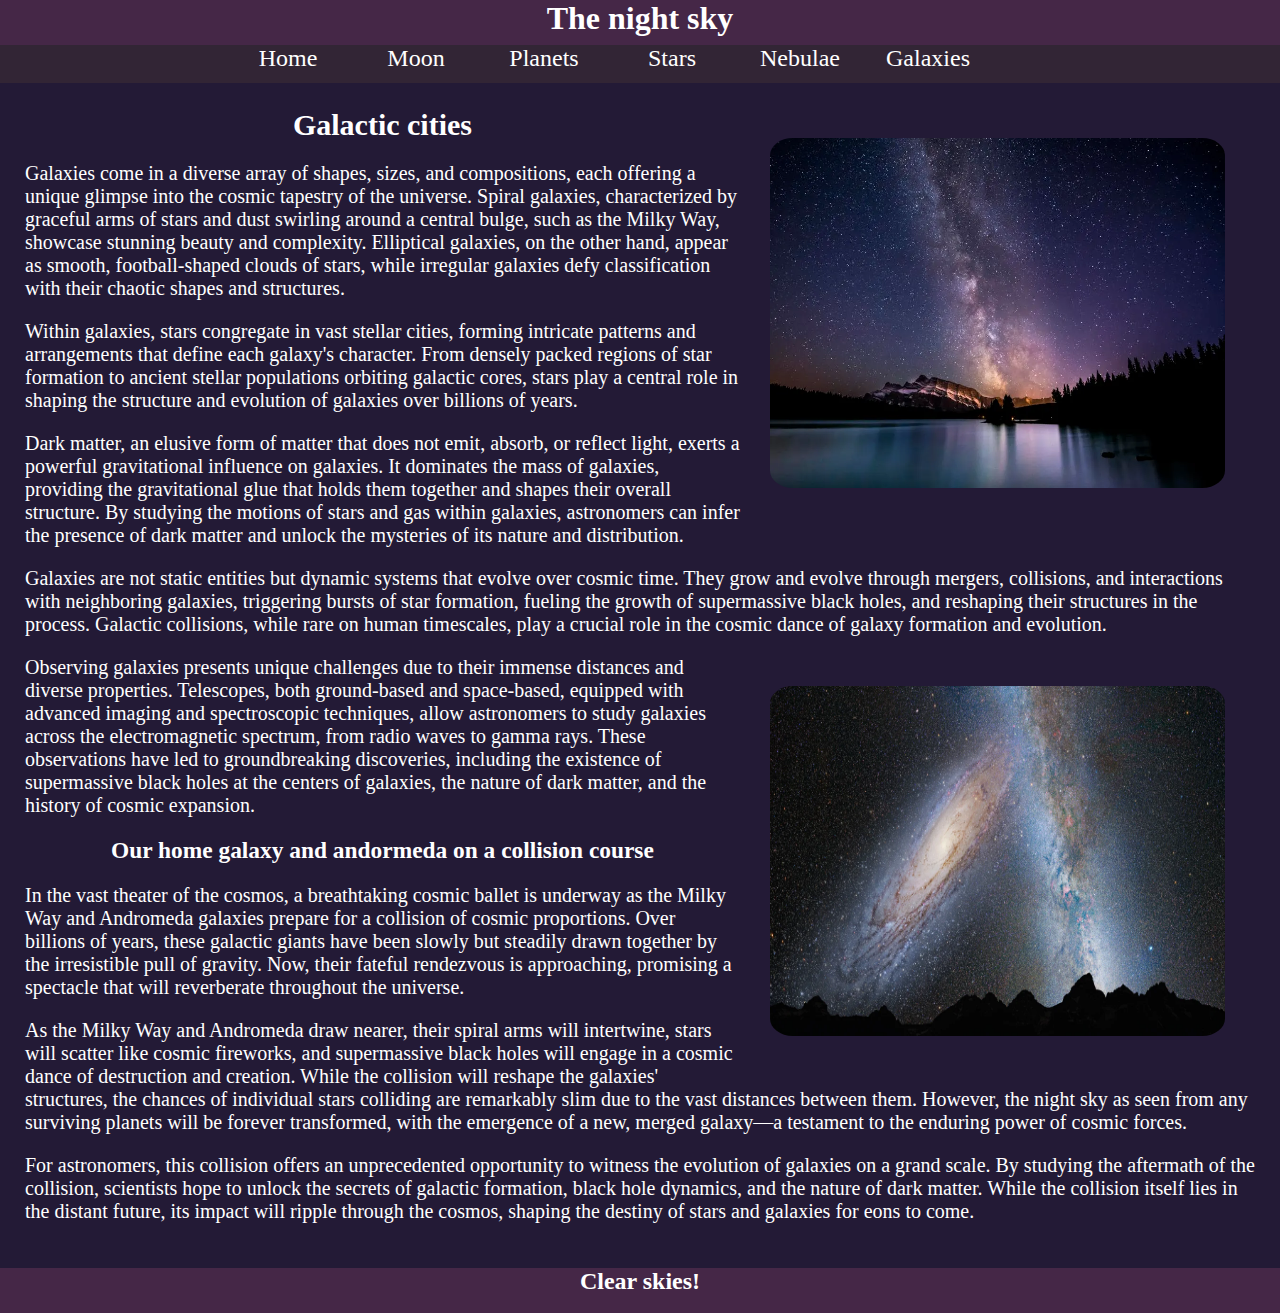
<file: galaxies.html>
<!DOCTYPE html>
<html lang="en">
<head>
    <meta charset="UTF-8">
    <meta name="viewport" content="width=device-width, initial-scale=1.0">
    <link rel="stylesheet" href="galaxies.css">
</head>
<body>
    <header><h1>The night sky</h1></header>
    <nav>
        <div class="home" id="home">Home</div>
        <div class="moon" id="moon">Moon</div>
        <div class="planets" id="planets">Planets</div>
        <div class="stars" id="stars">Stars</div>
        <div class="nebulae" id="nebulae">Nebulae</div>
        <div class="galaxies" id="galaxies">Galaxies</div>
        <script>
            var home = document.getElementById("home")
            var moon = document.getElementById("moon")
            var stars = document.getElementById("stars")
            var nebuale = document.getElementById("nebulae")
            var galaxies = document.getElementById("galaxies")
            var planets = document.getElementById("planets")
            
            home.addEventListener("click",function(){
                window.open("index.html", "_self")
            })
            moon.addEventListener("click",function(){
                window.open("moon.html", "_self")
            })
            stars.addEventListener("click",function(){
                window.open("stars.html", "_self")
            })
            nebulae.addEventListener("click",function(){
                window.open("nebulae.html", "_self")
            })
            galaxies.addEventListener("click",function(){
                window.open("galaxies.html", "_self")
            })
            planets.addEventListener("click",function(){
                window.open("planets.html","_self")
            })
            

        </script>
    </nav>
    <main>
        <div class="content">
            <img src="milky way.jpg" alt="milky way">
            <h2>Galactic cities</h2>
            <p>Galaxies come in a diverse array of shapes, sizes, and compositions, each offering a unique glimpse into the cosmic tapestry of the universe. Spiral galaxies, characterized by graceful arms of stars and dust swirling around a central bulge, such as the Milky Way, showcase stunning beauty and complexity. Elliptical galaxies, on the other hand, appear as smooth, football-shaped clouds of stars, while irregular galaxies defy classification with their chaotic shapes and structures.</p>
            <p>Within galaxies, stars congregate in vast stellar cities, forming intricate patterns and arrangements that define each galaxy's character. From densely packed regions of star formation to ancient stellar populations orbiting galactic cores, stars play a central role in shaping the structure and evolution of galaxies over billions of years.</p>
            <p>Dark matter, an elusive form of matter that does not emit, absorb, or reflect light, exerts a powerful gravitational influence on galaxies. It dominates the mass of galaxies, providing the gravitational glue that holds them together and shapes their overall structure. By studying the motions of stars and gas within galaxies, astronomers can infer the presence of dark matter and unlock the mysteries of its nature and distribution.</p>
            <p>Galaxies are not static entities but dynamic systems that evolve over cosmic time. They grow and evolve through mergers, collisions, and interactions with neighboring galaxies, triggering bursts of star formation, fueling the growth of supermassive black holes, and reshaping their structures in the process. Galactic collisions, while rare on human timescales, play a crucial role in the cosmic dance of galaxy formation and evolution.</p>
            <img src="andormeda.jpg" alt="andormeda">
            <p>Observing galaxies presents unique challenges due to their immense distances and diverse properties. Telescopes, both ground-based and space-based, equipped with advanced imaging and spectroscopic techniques, allow astronomers to study galaxies across the electromagnetic spectrum, from radio waves to gamma rays. These observations have led to groundbreaking discoveries, including the existence of supermassive black holes at the centers of galaxies, the nature of dark matter, and the history of cosmic expansion.</p>
            <h3>Our home galaxy and andormeda on a collision course</h3>
            <p>In the vast theater of the cosmos, a breathtaking cosmic ballet is underway as the Milky Way and Andromeda galaxies prepare for a collision of cosmic proportions. Over billions of years, these galactic giants have been slowly but steadily drawn together by the irresistible pull of gravity. Now, their fateful rendezvous is approaching, promising a spectacle that will reverberate throughout the universe.</p>
            <p>As the Milky Way and Andromeda draw nearer, their spiral arms will intertwine, stars will scatter like cosmic fireworks, and supermassive black holes will engage in a cosmic dance of destruction and creation. While the collision will reshape the galaxies' structures, the chances of individual stars colliding are remarkably slim due to the vast distances between them. However, the night sky as seen from any surviving planets will be forever transformed, with the emergence of a new, merged galaxy—a testament to the enduring power of cosmic forces.</p>
            <p>For astronomers, this collision offers an unprecedented opportunity to witness the evolution of galaxies on a grand scale. By studying the aftermath of the collision, scientists hope to unlock the secrets of galactic formation, black hole dynamics, and the nature of dark matter. While the collision itself lies in the distant future, its impact will ripple through the cosmos, shaping the destiny of stars and galaxies for eons to come.</p>
        </div>

    </main>
    <footer><h2>Clear skies!</h2></footer>
</body>
</html>
</file>
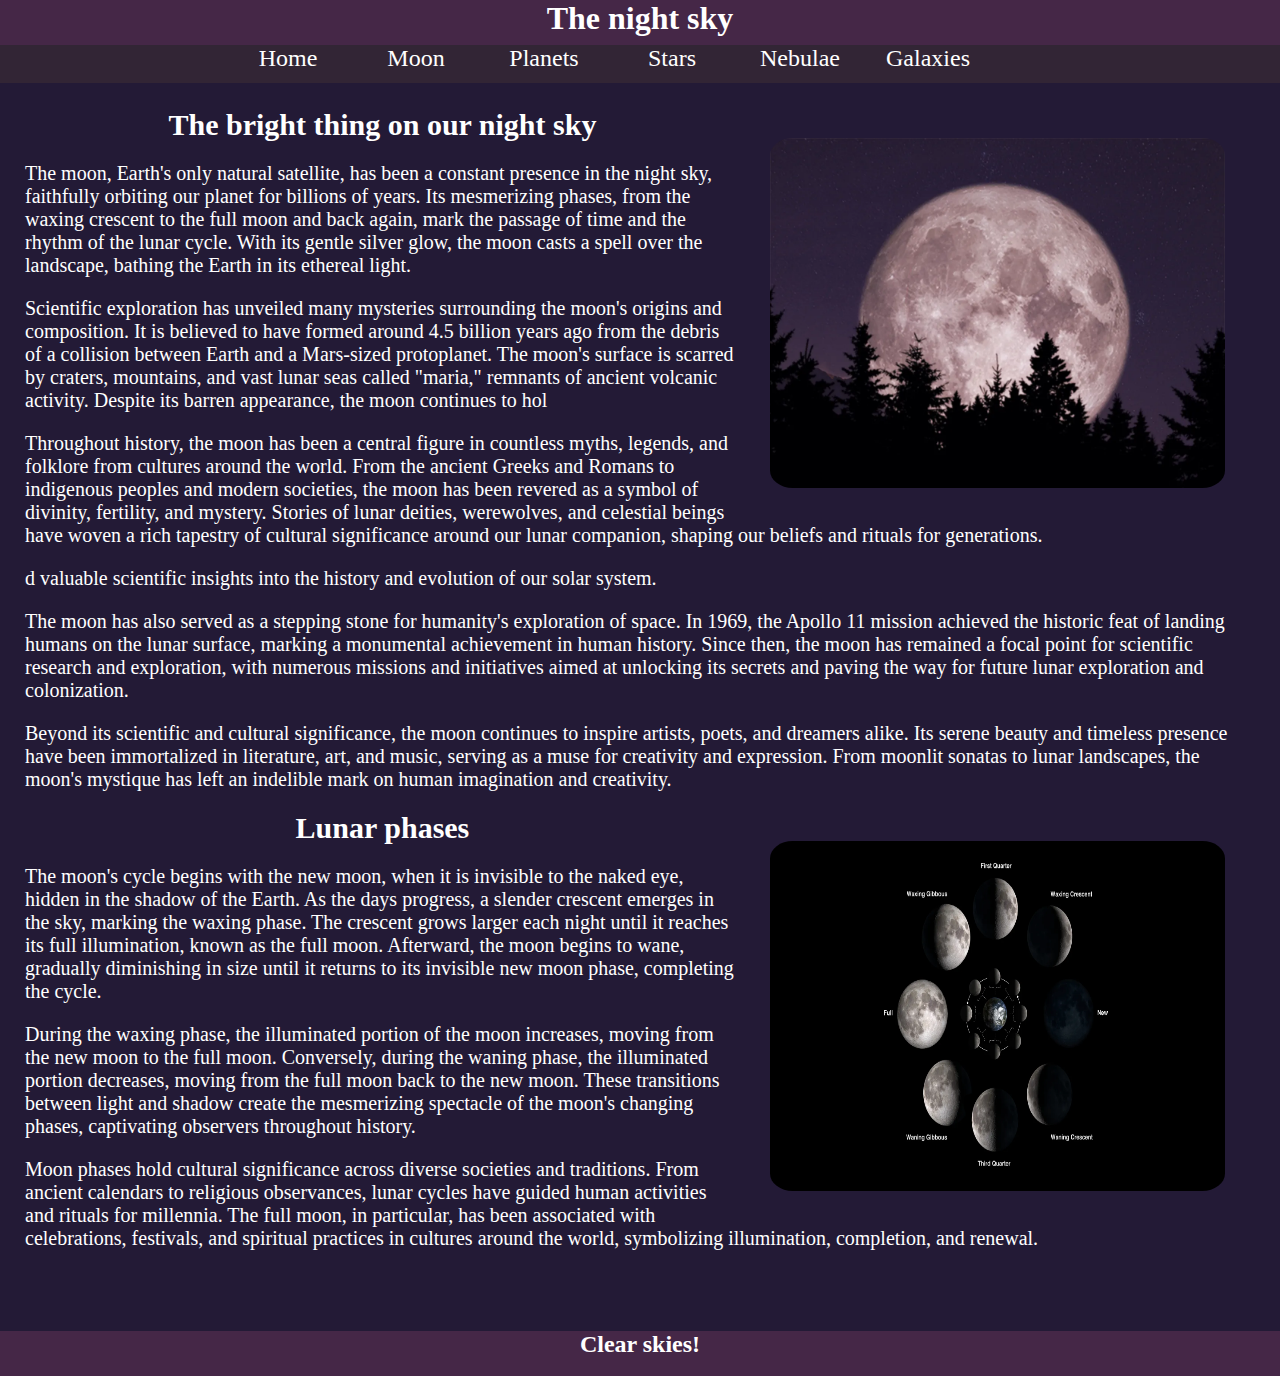
<file: moon.html>
<!DOCTYPE html>
<html lang="en">
<head>
    <meta charset="UTF-8">
    <meta name="viewport" content="width=device-width, initial-scale=1.0">
    <link rel="stylesheet" href="moon.css">
    <title>Moon</title>
</head>
<body>
    <header><h1>The night sky</h1></header>
    <nav>
        <div class="home" id="home">Home</div>
        <div class="moon" id="moon">Moon</div>
        <div class="planets" id="planets">Planets</div>
        <div class="stars" id="stars">Stars</div>
        <div class="nebulae" id="nebulae">Nebulae</div>
        <div class="galaxies" id="galaxies">Galaxies</div>
        <script>
            var home = document.getElementById("home")
            var moon = document.getElementById("moon")
            var stars = document.getElementById("stars")
            var nebuale = document.getElementById("nebulae")
            var galaxies = document.getElementById("galaxies")
            var planets = document.getElementById("planets")
            
            home.addEventListener("click",function(){
                window.open("index.html", "_self")
            })
            moon.addEventListener("click",function(){
                window.open("moon.html", "_self")
            })
            stars.addEventListener("click",function(){
                window.open("stars.html", "_self")
            })
            nebulae.addEventListener("click",function(){
                window.open("nebulae.html", "_self")
            })
            galaxies.addEventListener("click",function(){
                window.open("galaxies.html", "_self")
            })
            planets.addEventListener("click",function(){
                window.open("planets.html","_self")
            })
        </script>
    </nav>
    <main>
        <div class="content">
        <img src="moon.jpg" alt="moon" class="moonpic" width="">
        <h2>The bright thing on our night sky</h2>
        <p>The moon, Earth's only natural satellite, has been a constant presence in the night sky, faithfully orbiting our planet for billions of years. Its mesmerizing phases, from the waxing crescent to the full moon and back again, mark the passage of time and the rhythm of the lunar cycle. With its gentle silver glow, the moon casts a spell over the landscape, bathing the Earth in its ethereal light.</p>
        <p>Scientific exploration has unveiled many mysteries surrounding the moon's origins and composition. It is believed to have formed around 4.5 billion years ago from the debris of a collision between Earth and a Mars-sized protoplanet. The moon's surface is scarred by craters, mountains, and vast lunar seas called "maria," remnants of ancient volcanic activity. Despite its barren appearance, the moon continues to hol
        <p>Throughout history, the moon has been a central figure in countless myths, legends, and folklore from cultures around the world. From the ancient Greeks and Romans to indigenous peoples and modern societies, the moon has been revered as a symbol of divinity, fertility, and mystery. Stories of lunar deities, werewolves, and celestial beings have woven a rich tapestry of cultural significance around our lunar companion, shaping our beliefs and rituals for generations.</p>d valuable scientific insights into the history and evolution of our solar system.</p>
        <p>The moon has also served as a stepping stone for humanity's exploration of space. In 1969, the Apollo 11 mission achieved the historic feat of landing humans on the lunar surface, marking a monumental achievement in human history. Since then, the moon has remained a focal point for scientific research and exploration, with numerous missions and initiatives aimed at unlocking its secrets and paving the way for future lunar exploration and colonization.</p>
        <p>Beyond its scientific and cultural significance, the moon continues to inspire artists, poets, and dreamers alike. Its serene beauty and timeless presence have been immortalized in literature, art, and music, serving as a muse for creativity and expression. From moonlit sonatas to lunar landscapes, the moon's mystique has left an indelible mark on human imagination and creativity.</p>
            <div class="phase">
                <img src="phases.jpg" alt="moon phases" class="moonphase">
                <h2>Lunar phases</h2>
                <p>The moon's cycle begins with the new moon, when it is invisible to the naked eye, hidden in the shadow of the Earth. As the days progress, a slender crescent emerges in the sky, marking the waxing phase. The crescent grows larger each night until it reaches its full illumination, known as the full moon. Afterward, the moon begins to wane, gradually diminishing in size until it returns to its invisible new moon phase, completing the cycle.</p>
                <p>During the waxing phase, the illuminated portion of the moon increases, moving from the new moon to the full moon. Conversely, during the waning phase, the illuminated portion decreases, moving from the full moon back to the new moon. These transitions between light and shadow create the mesmerizing spectacle of the moon's changing phases, captivating observers throughout history.</p>
                <p>Moon phases hold cultural significance across diverse societies and traditions. From ancient calendars to religious observances, lunar cycles have guided human activities and rituals for millennia. The full moon, in particular, has been associated with celebrations, festivals, and spiritual practices in cultures around the world, symbolizing illumination, completion, and renewal.</p>
                
            </div>
        </div>
        <br>
        <br>
    </main>
    <footer><H2>Clear skies!</H2></footer>
</body>
</html>
</file>
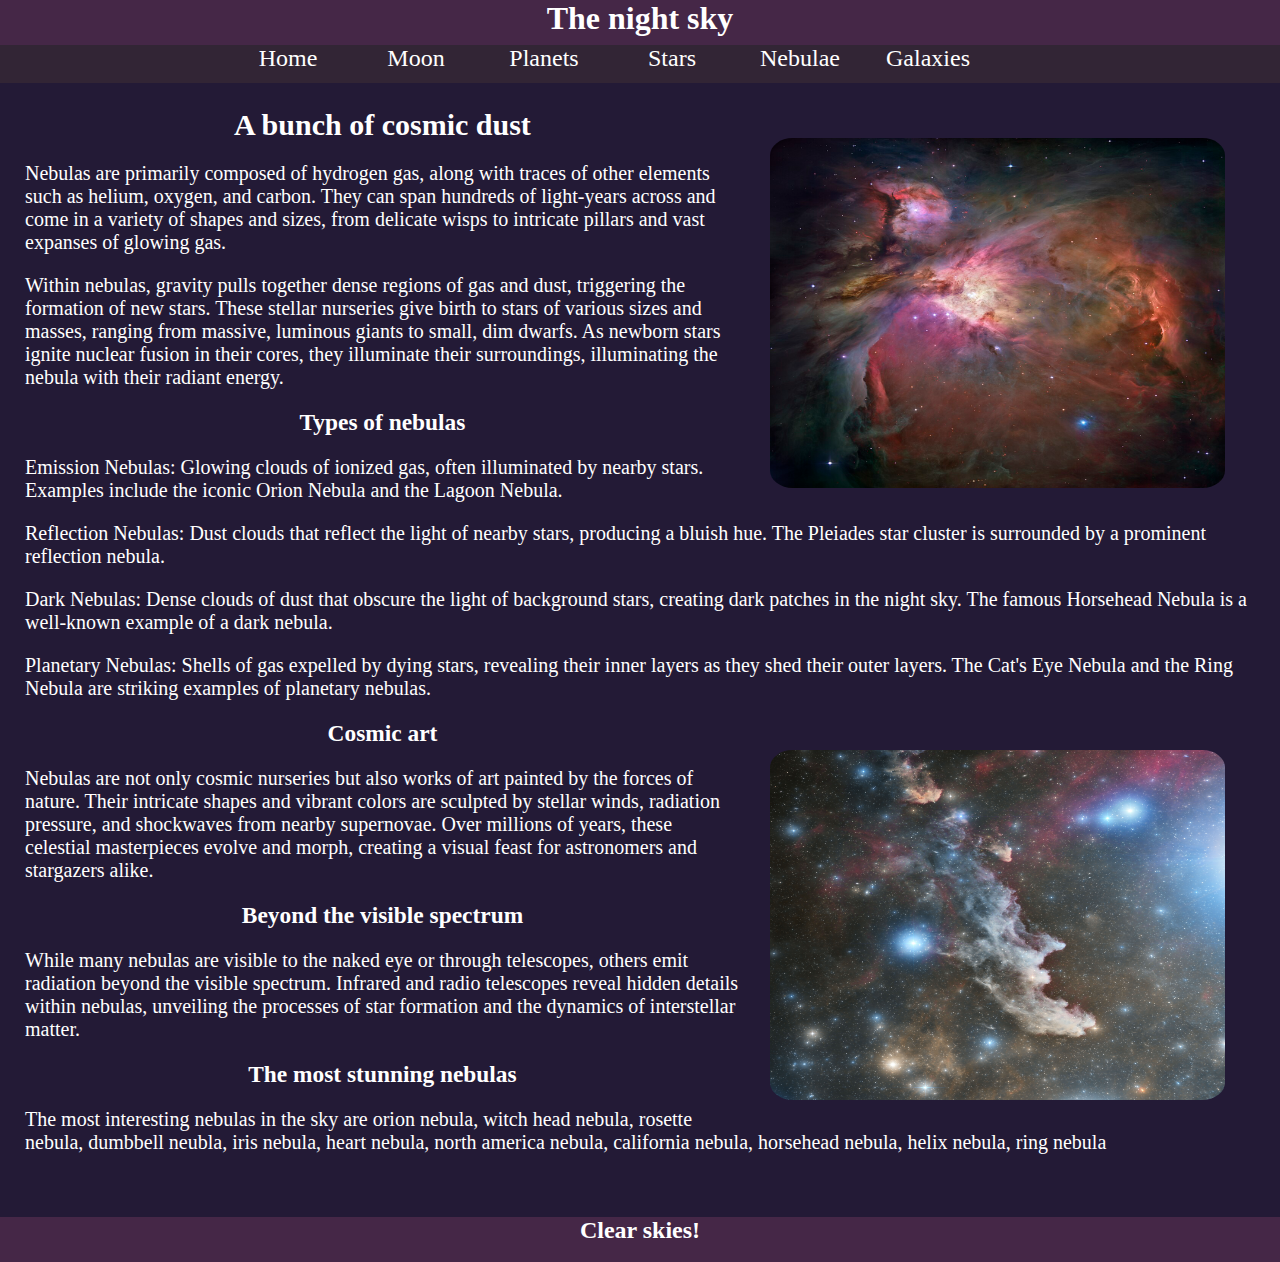
<file: nebulae.html>
<!DOCTYPE html>
<html lang="en">
<head>
    <meta charset="UTF-8">
    <meta name="viewport" content="width=device-width, initial-scale=1.0">
    <link rel="stylesheet" href="nebulae.css">
    <title>Nebuale</title>
</head>
<body>
    <header><h1>The night sky</h1></header>
    <nav>
        <div class="home" id="home">Home</div>
        <div class="moon" id="moon">Moon</div>
        <div class="planets" id="planets">Planets</div>
        <div class="stars" id="stars">Stars</div>
        <div class="nebulae" id="nebulae">Nebulae</div>
        <div class="galaxies" id="galaxies">Galaxies</div>
        <script>
            var home = document.getElementById("home")
            var moon = document.getElementById("moon")
            var stars = document.getElementById("stars")
            var nebuale = document.getElementById("nebulae")
            var galaxies = document.getElementById("galaxies")
            var planets = document.getElementById("planets")
            
            home.addEventListener("click",function(){
                window.open("index.html", "_self")
            })
            moon.addEventListener("click",function(){
                window.open("moon.html", "_self")
            })
            stars.addEventListener("click",function(){
                window.open("stars.html", "_self")
            })
            nebulae.addEventListener("click",function(){
                window.open("nebulae.html", "_self")
            })
            galaxies.addEventListener("click",function(){
                window.open("galaxies.html", "_self")
            })
            planets.addEventListener("click",function(){
                window.open("planets.html","_self")
            })

        </script>
    </nav>
    <main> 
        <div class="content">
        <img src="orion.jpg" alt="Orion">
        <h2>A bunch of cosmic dust</h2>
        <p>Nebulas are primarily composed of hydrogen gas, along with traces of other elements such as helium, oxygen, and carbon. They can span hundreds of light-years across and come in a variety of shapes and sizes, from delicate wisps to intricate pillars and vast expanses of glowing gas.</p>
        <p>Within nebulas, gravity pulls together dense regions of gas and dust, triggering the formation of new stars. These stellar nurseries give birth to stars of various sizes and masses, ranging from massive, luminous giants to small, dim dwarfs. As newborn stars ignite nuclear fusion in their cores, they illuminate their surroundings, illuminating the nebula with their radiant energy.</p>
        <h3>Types of nebulas</h3>
        <p>Emission Nebulas: Glowing clouds of ionized gas, often illuminated by nearby stars. Examples include the iconic Orion Nebula and the Lagoon Nebula.</p>
        <p>Reflection Nebulas: Dust clouds that reflect the light of nearby stars, producing a bluish hue. The Pleiades star cluster is surrounded by a prominent reflection nebula.</p>
        <p>Dark Nebulas: Dense clouds of dust that obscure the light of background stars, creating dark patches in the night sky. The famous Horsehead Nebula is a well-known example of a dark nebula.</p>
        <p>Planetary Nebulas: Shells of gas expelled by dying stars, revealing their inner layers as they shed their outer layers. The Cat's Eye Nebula and the Ring Nebula are striking examples of planetary nebulas.</p>
        <img src="witchhead.jpg" alt="witch head">
        <h3>Cosmic art</h3>
        <p>Nebulas are not only cosmic nurseries but also works of art painted by the forces of nature. Their intricate shapes and vibrant colors are sculpted by stellar winds, radiation pressure, and shockwaves from nearby supernovae. Over millions of years, these celestial masterpieces evolve and morph, creating a visual feast for astronomers and stargazers alike.</p>
        <h3>Beyond the visible spectrum</h3>
        <p>While many nebulas are visible to the naked eye or through telescopes, others emit radiation beyond the visible spectrum. Infrared and radio telescopes reveal hidden details within nebulas, unveiling the processes of star formation and the dynamics of interstellar matter.</p>
        <h3>The most stunning nebulas</h3>
        <p>The most interesting nebulas in the sky are orion nebula, witch head nebula, rosette nebula, dumbbell neubla, iris nebula, heart nebula, north america nebula, california nebula, horsehead nebula, helix nebula, ring nebula</p>
        </div>
        <br>
    </main>
    <footer><h2>Clear skies!</h2></footer>
</body>
</html>
</file>
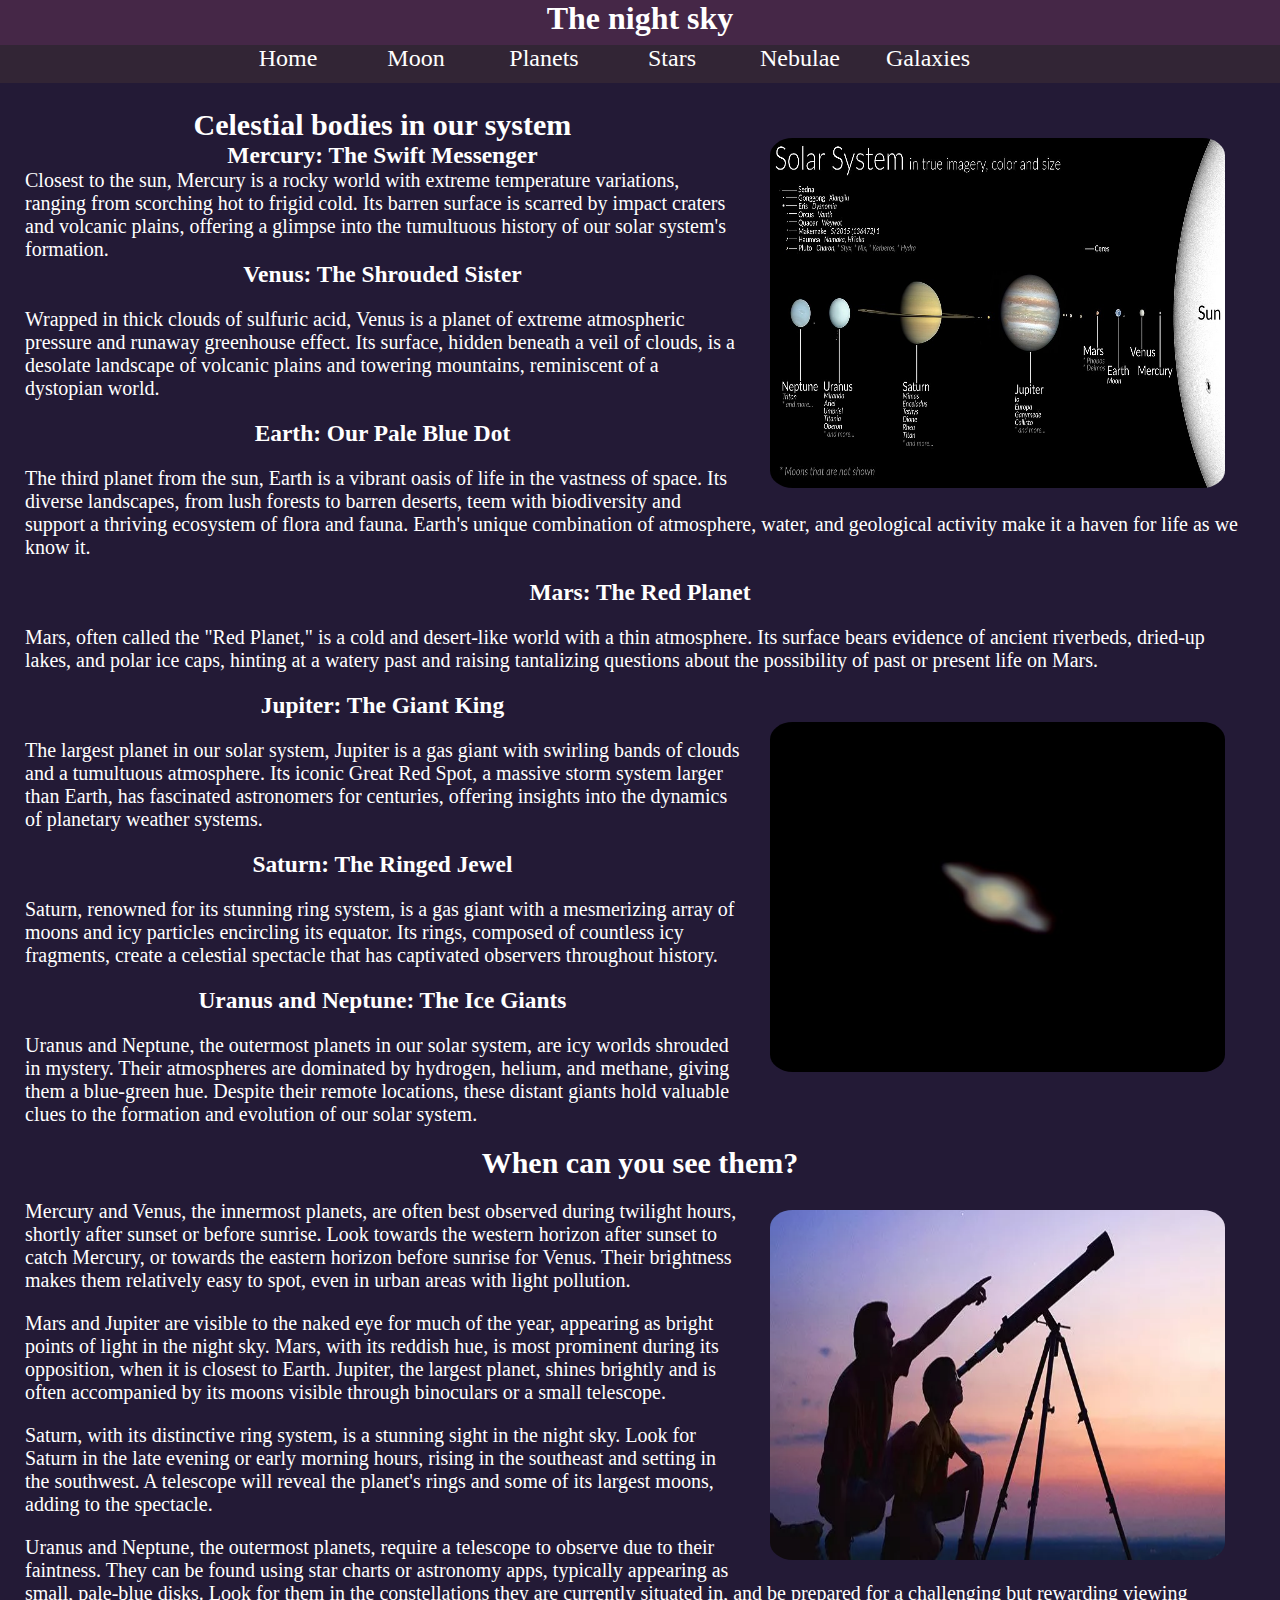
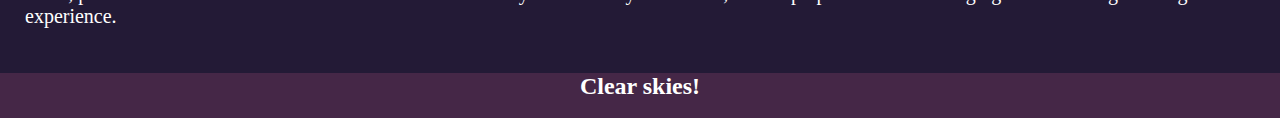
<file: planets.html>
<!DOCTYPE html>
<html lang="en">
<head>
    <meta charset="UTF-8">
    <meta name="viewport" content="width=device-width, initial-scale=1.0">
    <link rel="stylesheet" href="planets.css">
    <title>Planets</title>
</head>
<body>
    <header><h1>The night sky</h1></header>
    <nav>
        <div class="home" id="home">Home</div>
        <div class="moon" id="moon">Moon</div>
        <div class="planets" id="planets">Planets</div>
        <div class="stars" id="stars">Stars</div>
        <div class="nebulae" id="nebulae">Nebulae</div>
        <div class="galaxies" id="galaxies">Galaxies</div>
        <script>
            var home = document.getElementById("home")
            var moon = document.getElementById("moon")
            var stars = document.getElementById("stars")
            var nebuale = document.getElementById("nebulae")
            var galaxies = document.getElementById("galaxies")
            var planets = document.getElementById("planets")
            
            home.addEventListener("click",function(){
                window.open("index.html", "_self")
            })
            moon.addEventListener("click",function(){
                window.open("moon.html", "_self")
            })
            stars.addEventListener("click",function(){
                window.open("stars.html", "_self")
            })
            nebulae.addEventListener("click",function(){
                window.open("nebulae.html", "_self")
            })
            galaxies.addEventListener("click",function(){
                window.open("galaxies.html", "_self")
            })
            planets.addEventListener("click",function(){
                window.open("planets.html","_self")
            })
            

        </script>
    </nav>
    <main>
        <div class="content">
        <img src="solar.jpg" alt=" solar system" class="solarsystem">
        <h2>Celestial bodies in our system</h2>
        <h3>Mercury: The Swift Messenger</h3>
        Closest to the sun, Mercury is a rocky world with extreme temperature variations, ranging from scorching hot to frigid cold. Its barren surface is scarred by impact craters and volcanic plains, offering a glimpse into the tumultuous history of our solar system's formation.
        <h3>Venus: The Shrouded Sister</h3>
        <p>Wrapped in thick clouds of sulfuric acid, Venus is a planet of extreme atmospheric pressure and runaway greenhouse effect. Its surface, hidden beneath a veil of clouds, is a desolate landscape of volcanic plains and towering mountains, reminiscent of a dystopian world.</p>
        <h3>Earth: Our Pale Blue Dot</h3>
        <p>The third planet from the sun, Earth is a vibrant oasis of life in the vastness of space. Its diverse landscapes, from lush forests to barren deserts, teem with biodiversity and support a thriving ecosystem of flora and fauna. Earth's unique combination of atmosphere, water, and geological activity make it a haven for life as we know it.</p>
        <h3>Mars: The Red Planet</h3>
        <p>Mars, often called the "Red Planet," is a cold and desert-like world with a thin atmosphere. Its surface bears evidence of ancient riverbeds, dried-up lakes, and polar ice caps, hinting at a watery past and raising tantalizing questions about the possibility of past or present life on Mars.</p>
        <img src="staturn.jpg" alt="saturn" class="saturn">
        <h3>Jupiter: The Giant King</h3>
        <p>The largest planet in our solar system, Jupiter is a gas giant with swirling bands of clouds and a tumultuous atmosphere. Its iconic Great Red Spot, a massive storm system larger than Earth, has fascinated astronomers for centuries, offering insights into the dynamics of planetary weather systems.</p>
        <h3>Saturn: The Ringed Jewel</h3>
        <p>Saturn, renowned for its stunning ring system, is a gas giant with a mesmerizing array of moons and icy particles encircling its equator. Its rings, composed of countless icy fragments, create a celestial spectacle that has captivated observers throughout history.</p>
        <h3>Uranus and Neptune: The Ice Giants</h3>
        <p>Uranus and Neptune, the outermost planets in our solar system, are icy worlds shrouded in mystery. Their atmospheres are dominated by hydrogen, helium, and methane, giving them a blue-green hue. Despite their remote locations, these distant giants hold valuable clues to the formation and evolution of our solar system.</p>
        <h2>When can you see them?</h2>
        <img src="telescope.jpg" alt="telescope" class="telescope">
        <p>Mercury and Venus, the innermost planets, are often best observed during twilight hours, shortly after sunset or before sunrise. Look towards the western horizon after sunset to catch Mercury, or towards the eastern horizon before sunrise for Venus. Their brightness makes them relatively easy to spot, even in urban areas with light pollution.</p>
        <p>Mars and Jupiter are visible to the naked eye for much of the year, appearing as bright points of light in the night sky. Mars, with its reddish hue, is most prominent during its opposition, when it is closest to Earth. Jupiter, the largest planet, shines brightly and is often accompanied by its moons visible through binoculars or a small telescope.</p>
        <p>Saturn, with its distinctive ring system, is a stunning sight in the night sky. Look for Saturn in the late evening or early morning hours, rising in the southeast and setting in the southwest. A telescope will reveal the planet's rings and some of its largest moons, adding to the spectacle.</p>
        <p>Uranus and Neptune, the outermost planets, require a telescope to observe due to their faintness. They can be found using star charts or astronomy apps, typically appearing as small, pale-blue disks. Look for them in the constellations they are currently situated in, and be prepared for a challenging but rewarding viewing experience.</p>
        </div>
    </main>
    <footer><H2>Clear skies!</H2></footer>

</body>
</html>
</file>
<file: galaxies.css>
body
{
    margin: 0px;
    height: 100vh;
}
header
{
    color: white;
    height: 5%;
    background-color: rgb(69, 39, 71);
    text-align: center;
}
h1
{
    margin: 0px;
}
h2, h3
{
    text-align: center;
    margin: 0px;
}
nav
{
    height: 2.5%;
    color: white;
    background-color: rgb(50, 37, 53);
    padding-top: 15px;
    display: flex;
    align-items: center;
    justify-content: center;
    margin: auto;
    /* gap: 3rem; */
}
main
{
    background-color: #231a36;
    color: white;
    /* height: 77.5%; */
}
footer
{
    height: 5%;
    color: white;
    text-align: center;
    background-color: rgb(69, 39, 71);
}
/* Header */
.moon, .stars, .nebulae, .galaxies, .home, .planets
{
    position: inherit;
    top: 50%;
    left: 50%;
    transform: translate(-25%,-25%);
    margin: 0px;
    text-align: center;
    font-size: 24px;
    width: 10%;
    height: 155%;
}
.moon:hover, .stars:hover, .nebulae:hover, .galaxies:hover ,.home:hover, .planets:hover
{
    background-color: rgb(160, 130, 135);

}
.content
{
    font-size: 20px;
    padding: 25px;
    margin: 0px
}
img
{
    border-radius: 5%;
    margin: 30px;
    float: right;
    height: 350px;
    width: 37%;
}
</file>
<file: moon.css>
body
{
    margin: 0px;
    height: 100vh;
}
header
{
    color: white;
    height: 5%;
    background-color: rgb(69, 39, 71);
    text-align: center;
}
h1
{
    margin: 0px;
}
h2
{
    text-align: center;
    margin: 0px;
}
nav
{
    height: 2.5%;
    color: white;
    background-color: rgb(50, 37, 53);
    padding-top: 15px;
    display: flex;
    align-items: center;
    justify-content: center;
    margin: auto;
    /* gap: 3rem; */
}
main
{
    background-color: #231a36;
    color: white;
    /* height: 77.5%; */
}
footer
{
    height: 5%;
    color: white;
    text-align: center;
    background-color: rgb(69, 39, 71);
}
/* Header */
.moon, .stars, .nebulae, .galaxies, .home, .planets
{
    position: inherit;
    top: 50%;
    left: 50%;
    transform: translate(-25%,-25%);
    margin: 0px;
    text-align: center;
    font-size: 24px;
    width: 10%;
    height: 155%;
}
.moon:hover, .stars:hover, .nebulae:hover, .galaxies:hover ,.home:hover, .planets:hover
{
    background-color: rgb(160, 130, 135);

}
.moonpic
{
    border-radius: 5%;
    margin: 30px;
    float: right;
    height: 350px;
    width: 37%;
}
.content
{
    font-size: 20px;
    padding: 25px;
    margin: 0px
}
.moonphase
{
    border-radius: 5%;
    margin: 30px;
    float: right;
    height: 350px;
    width: 37%;
}
</file>
<file: nebulae.css>
body
{
    margin: 0px;
    height: 100vh;
}
header
{
    color: white;
    height: 5%;
    background-color: rgb(69, 39, 71);
    text-align: center;
}
h1
{
    margin: 0px;
}
h2, h3
{
    text-align: center;
    margin: 0px;
}
nav
{
    height: 2.5%;
    color: white;
    background-color: rgb(50, 37, 53);
    padding-top: 15px;
    display: flex;
    align-items: center;
    justify-content: center;
    margin: auto;
    /* gap: 3rem; */
}
main
{
    background-color: #231a36;
    color: white;
    /* height: 77.5%; */
}
footer
{
    height: 5%;
    color: white;
    text-align: center;
    background-color: rgb(69, 39, 71);
}
/* Header */
.moon, .stars, .nebulae, .galaxies, .home, .planets
{
    position: inherit;
    top: 50%;
    left: 50%;
    transform: translate(-25%,-25%);
    margin: 0px;
    text-align: center;
    font-size: 24px;
    width: 10%;
    height: 155%;
}
.moon:hover, .stars:hover, .nebulae:hover, .galaxies:hover ,.home:hover, .planets:hover
{
    background-color: rgb(160, 130, 135);

}
.content
{
    font-size: 20px;
    padding: 25px;
    margin: 0px
}
img
{
    border-radius: 5%;
    margin: 30px;
    float: right;
    height: 350px;
    width: 37%;
}
</file>
<file: planets.css>
body
{
    margin: 0px;
    height: 100vh;
}
header
{
    color: white;
    height: 5%;
    background-color: rgb(69, 39, 71);
    text-align: center;
}
h1
{
    margin: 0px;
}
h2, h3
{
    text-align: center;
    margin: 0px;
}
nav
{
    height: 2.5%;
    color: white;
    background-color: rgb(50, 37, 53);
    padding-top: 15px;
    display: flex;
    align-items: center;
    justify-content: center;
    margin: auto;
    /* gap: 3rem; */
}
main
{
    background-color: #231a36;
    color: white;
    /* height: 77.5%; */
}
footer
{
    height: 5%;
    color: white;
    text-align: center;
    background-color: rgb(69, 39, 71);
}
/* Header */
.moon, .stars, .nebulae, .galaxies, .home, .planets
{
    position: inherit;
    top: 50%;
    left: 50%;
    transform: translate(-25%,-25%);
    margin: 0px;
    text-align: center;
    font-size: 24px;
    width: 10%;
    height: 155%;
}
.moon:hover, .stars:hover, .nebulae:hover, .galaxies:hover ,.home:hover, .planets:hover
{
    background-color: rgb(160, 130, 135);

}
.solarsystem
{
    border-radius: 5%;
    margin: 30px;
    margin-bottom: 10px;
    float: right;
    height: 350px;
    width: 37%;
}
.saturn
{
    border-radius: 5%;
    margin: 30px;
    margin-bottom: 10px;
    float: right;
    height: 350px;
    width: 37%;
} 
.content
{
    font-size: 20px;
    padding: 25px;
    margin: 0px
}
.telescope
{
    border-radius: 5%;
    margin: 30px;
    margin-bottom: 10px;
    float: right;
    height: 350px;
    width: 37%;
}
</file>
